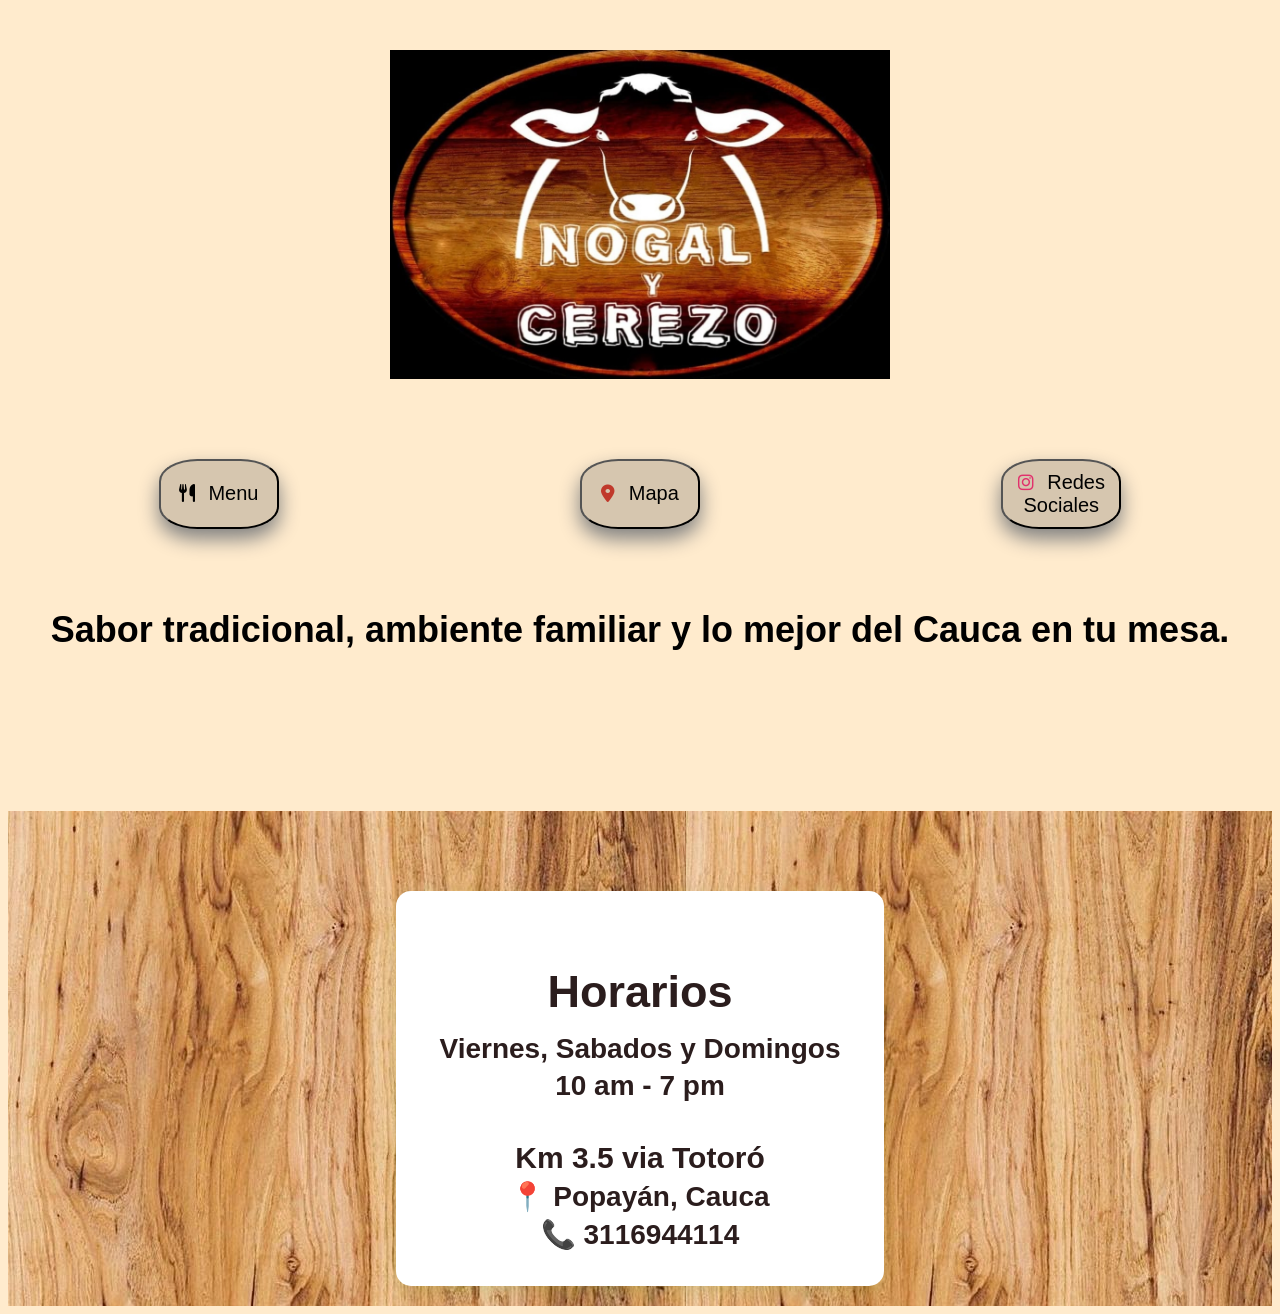
<file: index.html>
<!DOCTYPE html>
<html lang="es">



<head> 
    <link rel="stylesheet" href="https://cdnjs.cloudflare.com/ajax/libs/font-awesome/6.5.0/css/all.min.css">
    <meta charset="UTF-8">
    <meta name="viewport" content="width=device-width, initial-scale=1.0">
    <title>Nogal Y Cerezo</title>
    <link rel="stylesheet" href="styles.css">
    
</head> 


<body> 
    
    
    <main>

<!--titulo pagina-->

<header>
    <h1></h1>
</header>
 
<!--Logo Restaurante-->
<section>
    <img src="NogalyCerezoLogo.jpeg" alt="Logo_restaurante">

</section>




<!--saludo y botones-->




<section id="Botones">

    

        <a href="menu.html"><button><i class="fa-solid fa-utensils"></i> Menu</button></a>

    <button onclick="window.open('https://www.google.com/maps?q=Nogal+y+Cerezo+Popayan')"><i class="fa-solid fa-location-dot"></i> Mapa
</button>

    <a href="https://www.instagram.com/nogalycerezopopayan" target="_blank"><button><i class="fa-brands fa-instagram"></i> Redes Sociales</button></a>

</section>

<section id="Saludo">

        <h2>Sabor tradicional, ambiente familiar y lo mejor del Cauca en tu mesa. </h2>
        
        </section>

        <section id="Botones">

        <section id="Menu">

        <a href="#Entradas">

  </a>

    </section>

    <section id="Ubicacion">

                 

        </section>



        <section id="Redes-Sociales">
                    
        </section>
        </section>


       

      


        


    </main>

    
  



</body> 

<footer>
    <section id="Horarios">
    <h3>Horarios</h3>
    <p>Viernes, Sabados y Domingos<p>10 am - 7 pm</p>
    </p>

    
      <br>Km 3.5 via Totoró</br>
  <p>📍 Popayán, Cauca</p>  
  <p>📞 3116944114</p>

  </section>

  
</footer>


</html>
</file>
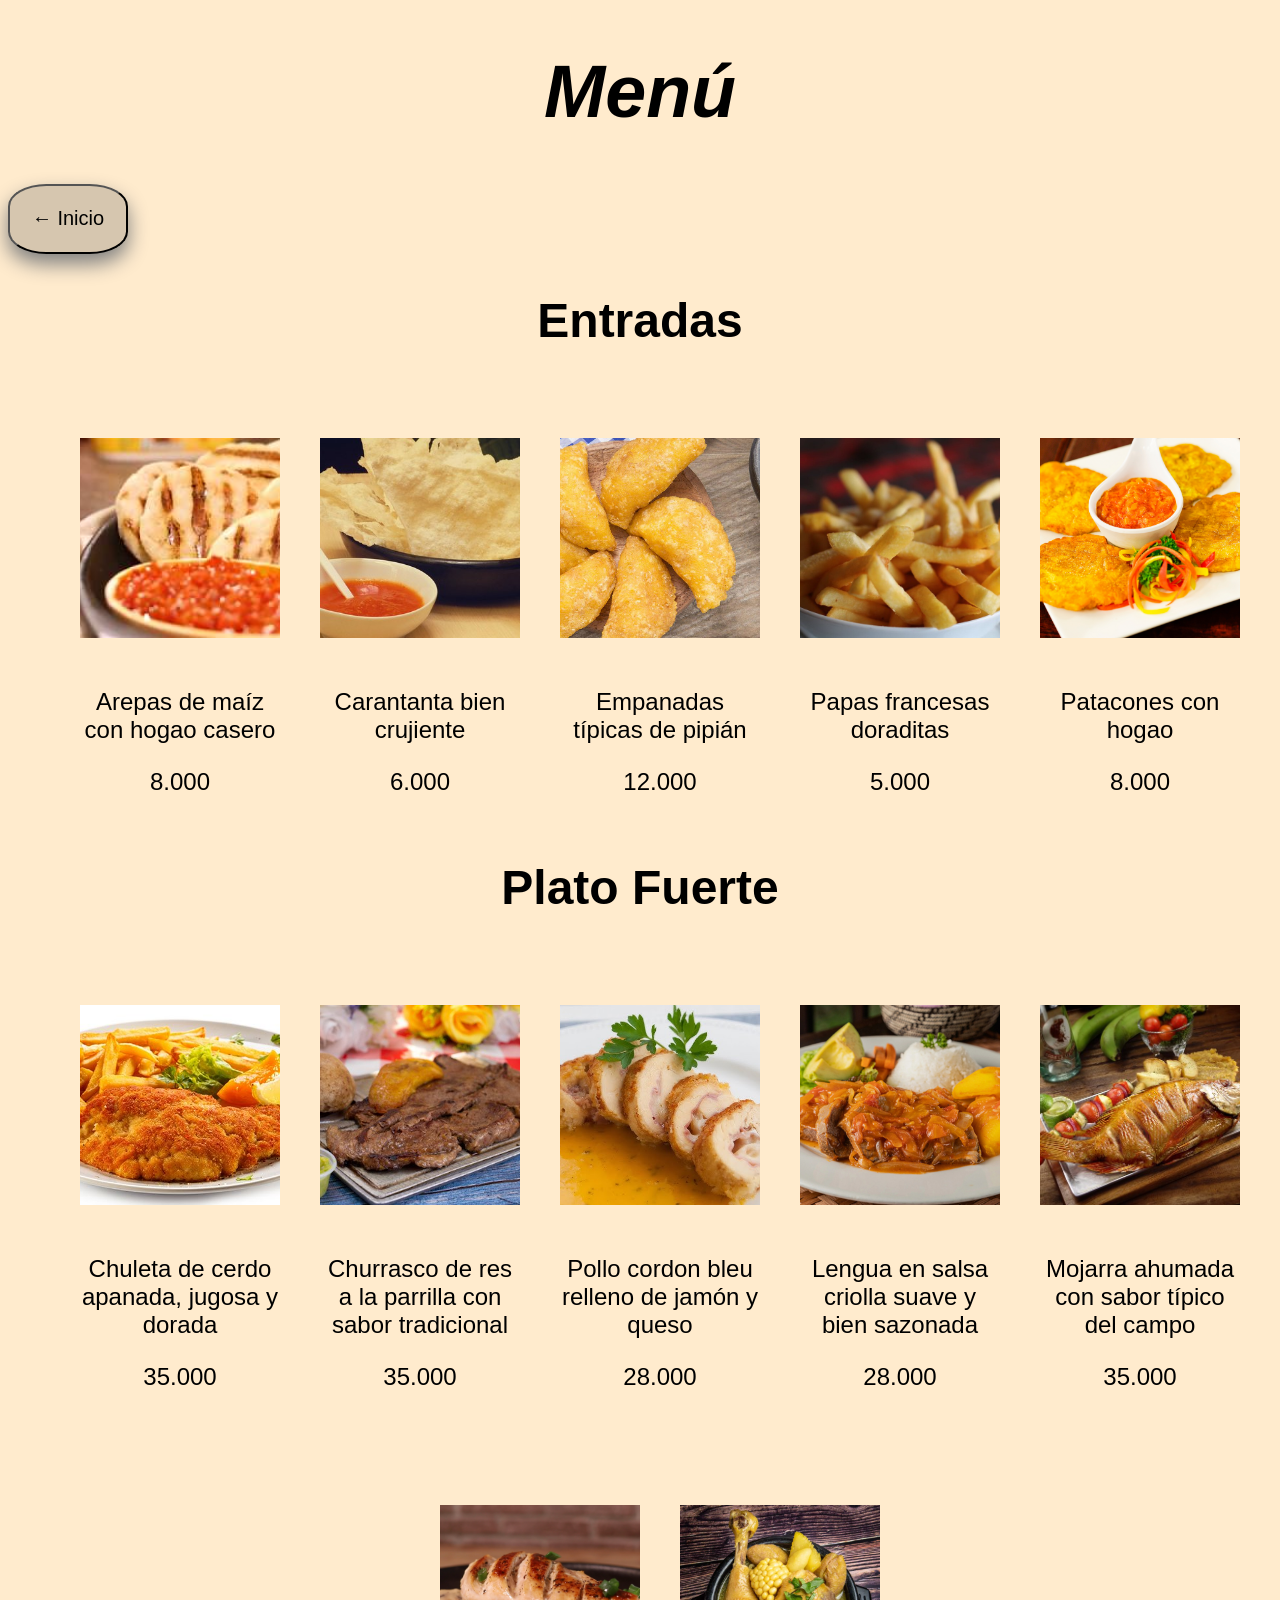
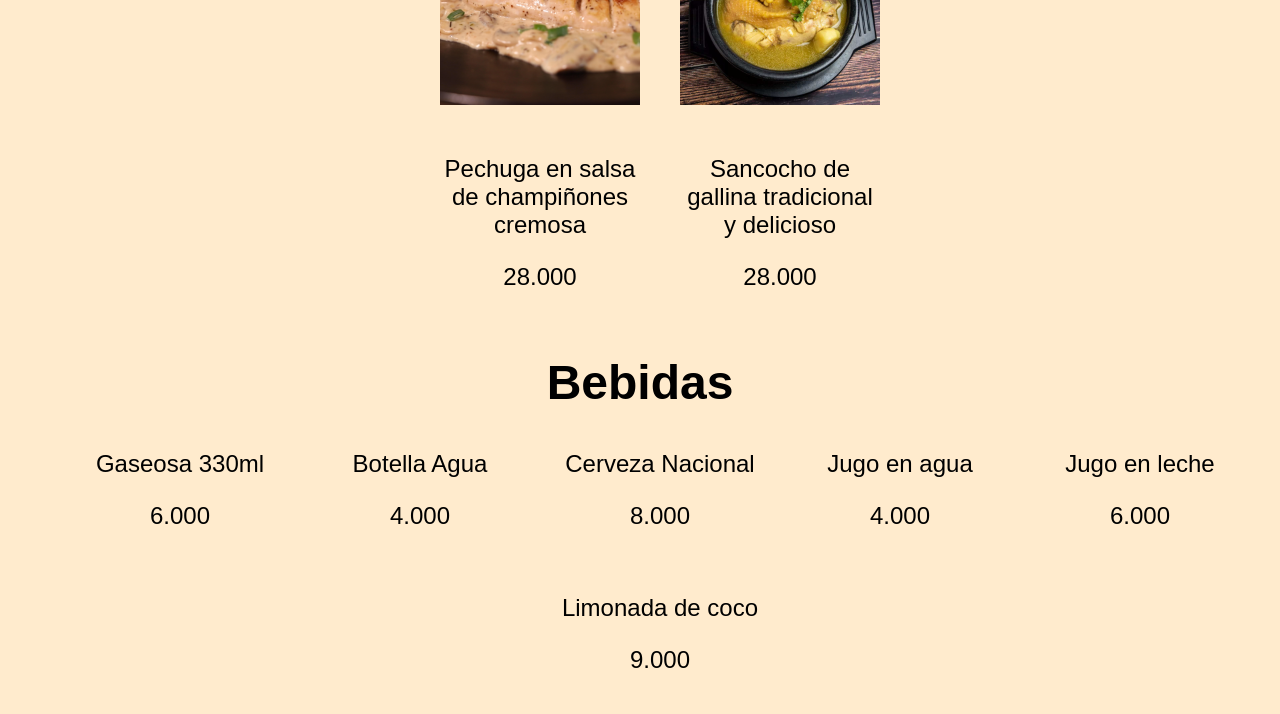
<file: Menu.html>
<!DOCTYPE html>
<html lang="es">
<head>
    <meta charset="UTF-8">
    <meta name="viewport" content="width=device-width, initial-scale=1.0">
    <title>Menú - Nogal y Cerezo</title>

        <link rel="stylesheet" href="styles.css">
</head>

<body>

    
    <main>

        <header>
            <h1>Menú</h1>
            
        </header>

         <section id="Entradas">

            <section>
  <button onclick="location.href='index.html'">← Inicio</button>
</section>
            
            <h2>Entradas</h2>

            
        

            <ul>
                
                <li><img src="ArepasHogao.jpg" alt="">Arepas de maíz con hogao casero <p>8.000</p></li>

               
                <li><img src="Carantanta.jpg" alt="">Carantanta bien crujiente <p>6.000</p></li>

                
                <li><img src="EmpanadasPipian.jpg" alt="">Empanadas típicas de pipián<p>12.000</p></li>
                
                
                <li><img src="PapasFrancesa.jpg" alt="">Papas francesas doraditas<p>5.000</p></li>
                
                
                <li><img src="PataconesHogao.png" alt="">Patacones con hogao<p>8.000</p></li>

            </ul>
        </section>

        <section id="Plato-Fuerte">

            
            
            <h2>Plato Fuerte</h2>

            
        

            <ul>
                
                <li><img src="ChuletaCerdo.jpg" alt="">Chuleta de cerdo apanada, jugosa y dorada<p>35.000</p></li>

               
                <li><img src="Churrasco.jpg" alt="">Churrasco de res a la parrilla con sabor tradicional<p>35.000</p></li>

                
                <li><img src="CordonBlue.jpg" alt="">Pollo cordon bleu relleno de jamón y queso<p>28.000</p></li>
                
                
                <li><img src="LenguaCriolla.jpg" alt="">Lengua en salsa criolla suave y bien sazonada<p>28.000</p></li>
                
                
                <li><img src="MojarraAhumada.jpg" alt="">Mojarra ahumada con sabor típico del campo<p>35.000</p></li>

                <li><img src="PechugaChampinones.png" alt="">Pechuga en salsa de champiñones cremosa<p>28.000</p></li>

                <li><img src="Sancochogallina.jpg" alt="">Sancocho de gallina tradicional y delicioso<p>28.000</p></li>

            </ul>
        </section>

         <section id="Bebidas">

            
            
            <h2>Bebidas</h2>

            
        

            <ul>
                
                <li>Gaseosa 330ml<p>6.000</p></li>

               
                <li>Botella Agua<p>4.000</p></li>

                
                <li>Cerveza Nacional<p>8.000</p></li>
                
                
                <li>Jugo en agua<p>4.000</p></li>
                
                
                <li>Jugo en leche<p>6.000</p></li>

                <li>Limonada de coco<p>9.000</p></li>

            
            </ul>
        </section>
        


    </main>

    

</body>
</html>
</file>
<file: styles.css>
body {font-family: Arial, sans-serif;background-color: blanchedalmond;}

header {text-align: center;font-style: oblique;font-family: Arial;font-size: 230%;}

img {width: 500px;display: block;margin: auto;margin-bottom: 50px;margin-top: 50px;}



main {  max-width: 1400px;  margin: auto;}

#Saludo {width: auto;text-align: center;font-size: 150%;margin-top: 80px;}




/*seccion de botones menu ubicacion y redes*/


#Botones {display: flex;justify-content: space-around;align-items: center;margin-top: 80px;margin-bottom: 80px;}
button {height: 70px;width: 120px;background-color: rgb(214, 198, 175); border-radius: 32%;font-size: 20px;font-family: Arial;box-shadow: 0px 10px 20px gray;cursor: pointer;}
button:hover{transition: 0.3s;box-shadow: 0px 15px 25px;transform: translateY(-5px) scale(1.05);}
button i {margin-right: 8px;font-size: 18px;}
.fa-instagram {color: #E1306C;}
.fa-location-dot {color: #c0392b;}


#Menu {font-family: arial;font-size: 300%;text-align: left;}

#Ubicacion {font-family: arial;font-size: 300%;text-align: center;}

#Redes-Sociales {font-family: arial;font-size: 300%;}




/*customizadores separados para cada item del menu*/



#Entradas h2 {width: auto;font-family: arial;font-size: 300%;text-align: center;}
#Entradas ul {display: flex;  flex-wrap: wrap;  justify-content: center;  gap: 40px;  list-style: none;}
 #Entradas li {display: flex;  flex-direction: column;  align-items: center;  text-align: center;font-family: Arial;font-size: 150%;width: 200px;}
 #Entradas li img {height: 200px;width: 200px;object-fit: cover;}

 


#Plato-Fuerte h2 {width: auto;font-family: arial;font-size: 300%;text-align: center;}
#Plato-Fuerte ul {  display: flex;  flex-wrap: wrap;  justify-content: center;  gap: 40px;  list-style: none;}
 #Plato-Fuerte li {display: flex;  flex-direction: column;  align-items: center;  text-align: center;font-family: Arial;font-size: 150%;width: 200px;}
 #Plato-Fuerte li img {height: 200px;width: 200px;object-fit: cover;}


 
#Bebidas h2 {width: auto;font-family: arial;font-size: 300%;text-align: center;}
#Bebidas ul {  display: flex;  flex-wrap: wrap;  justify-content: center;  gap: 40px;  list-style: none;}
 #Bebidas li {display: flex;  flex-direction: column;  align-items: center;  text-align: center;font-family: Arial;font-size: 150%;width: 200px;}
 #Bebidas li img {height: 200px;width: 200px;object-fit: cover;}


 footer {text-align: center;font-size: 30px;font-family: Arial; background-color: #1d1717;color: #070603;
    text-align: center;padding: 20px;background-image: url(madera.jpg);font-weight: bolder;}

 #Horarios {margin-top: 60px;text-align: center;background-color: #ffffff;padding: 30px;border-radius: 15px;width: 35%;
    margin-left: auto;margin-right: auto;box-shadow: 0px 5px 15px rgba(120, 170, 39, 0.2);color: #2b1d1d;}

    #Horarios h3 {  font-size: 45px;    margin-bottom: 15px;}

    #Horarios p { font-size: 28px;margin: 5px 0;}

    #Textofooter p {font-size: 30px;}

    #Textofooter {margin-top: 60px;text-align: center;background-color: #ffffff;padding: 30px;border-radius: 15px;width: 60%;
    margin-left: auto;margin-right: auto;box-shadow: 0px 5px 15px rgba(120, 170, 39, 0.2);color: #2b1d1d;}


    /*Smartphone*/


@media (max-width: 768px) {main, section, .contenedor-padre {width: 100% !important;padding: 5px 0 !important;display: flex !important;
        flex-direction: column !important;align-items: center !important;box-sizing: border-box !important;}

   
    #horario {width: 85% !important;max-width: 380px !important;padding: 30px 20px !important;
        background-color: white !important;border-radius: 15px !important;box-shadow: 0 4px 15px rgba(0,0,0,0.2) !important;
        display: block !important;text-align: center !important;box-sizing: border-box !important;}

   
    #entradas ul, #plato-fuerte ul, #bebidas ul, #Botones {display: flex !important;flex-direction: column !important;
        width: 90% !important;margin: 0 auto !important;gap: 15px !important;padding: 0 !important;align-items: center !important;}

  
    button, .btn {width: 100% !important;max-width: 120px !important;min-height: 50px !important;margin: 10px 0 !important;
        display: block !important;}

  
    img {max-width: 90% !important;height: auto !important;margin: 10px auto !important;display: block !important;}}

a {text-decoration: none;}

@media (max-width: 768px) {Footer {margin-top: auto;padding: 20px;font-size: 24px;}}
</file>
